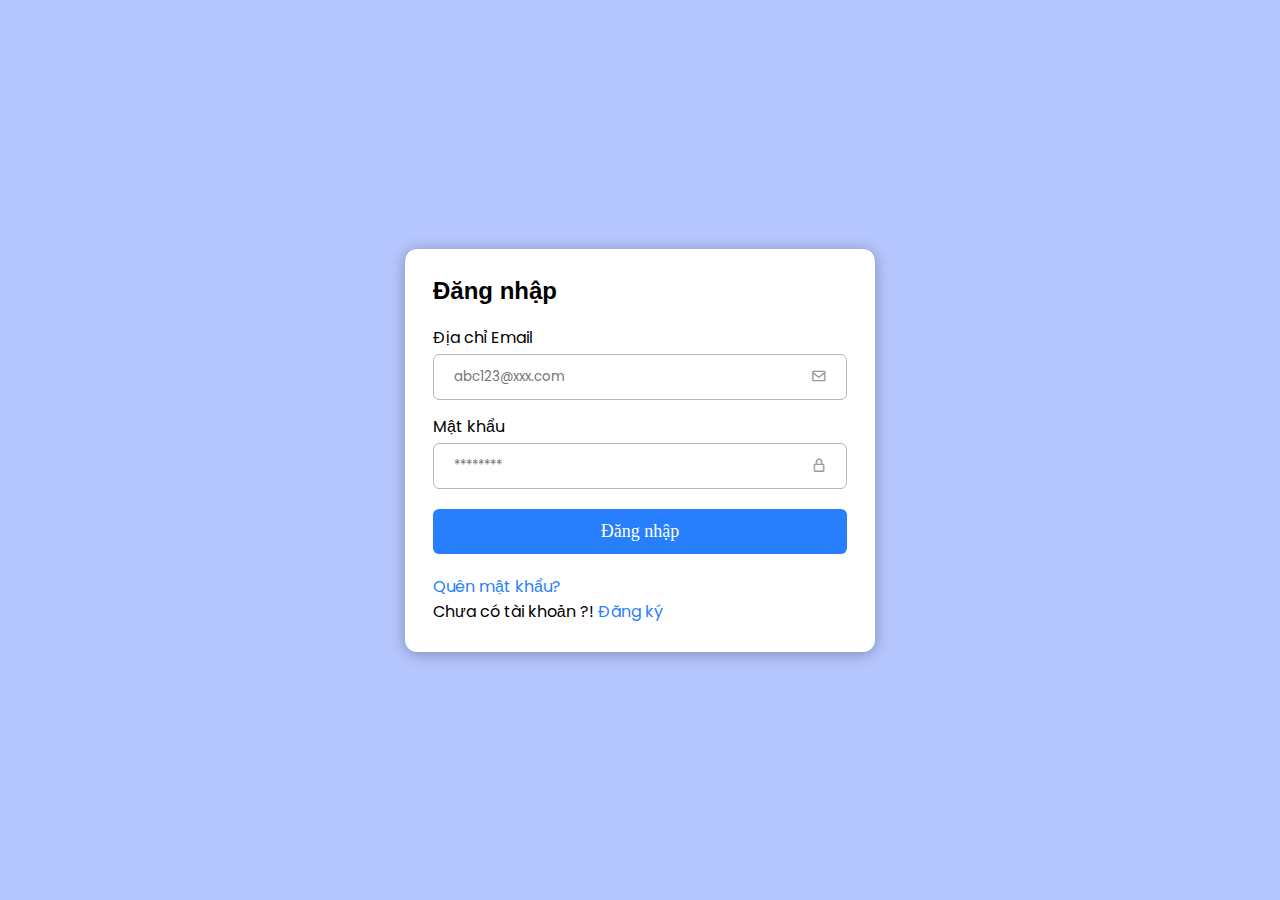
<file: Thu vien/login.html>
<!DOCTYPE html>
<html lang="en">
<head>
	<meta charset="UTF-8">
	<meta name="viewport" content="width=device-width, initial-scale=1.0">
	<link href='https://unpkg.com/boxicons@2.0.9/css/boxicons.min.css' rel='stylesheet'>
	<link rel="stylesheet" href="style.css">
	<title>Đăng nhập</title>
</head>

<body>
	<div class="container">
		<form action="#" class="login" id="form-1" name="valid">
			<h2 style="font-family: Arial;" class="title">Đăng nhập</h2>
			<div class="form-group">
				<label for="email">Địa chỉ Email</label>
				<div class="input-group">
					<input type="email" id="email" class="email" name="email" placeholder="abc123@xxx.com">
					<i class='bx bx-envelope'></i>
				</div>
				<div class="help-text">
					<span></span>
				</div>
			</div>
			<div class="form-group">
				<label for="password">Mật khẩu</label>
				<div class="input-group">
					<input type="password" id="password" class="password" name="password" placeholder="********">
					<i class='bx bx-lock-alt' ></i>
				</div>
				<div class="help-text">
					<span></span>
				</div>
			</div>
			<button style="font-family: Calibri; font-size:18px;" type="button" class="btn-submit" onclick="validateForm(document.forms.valid)">Đăng nhập</button>
			<a href="#">Quên mật khẩu?</a>
			<p>Chưa có tài khoản ?! <a href="register.html" target="_self">Đăng ký</a></p>
		</form>
	</div>

	<script src="login.js"></script>
</body>
</html>
</file>
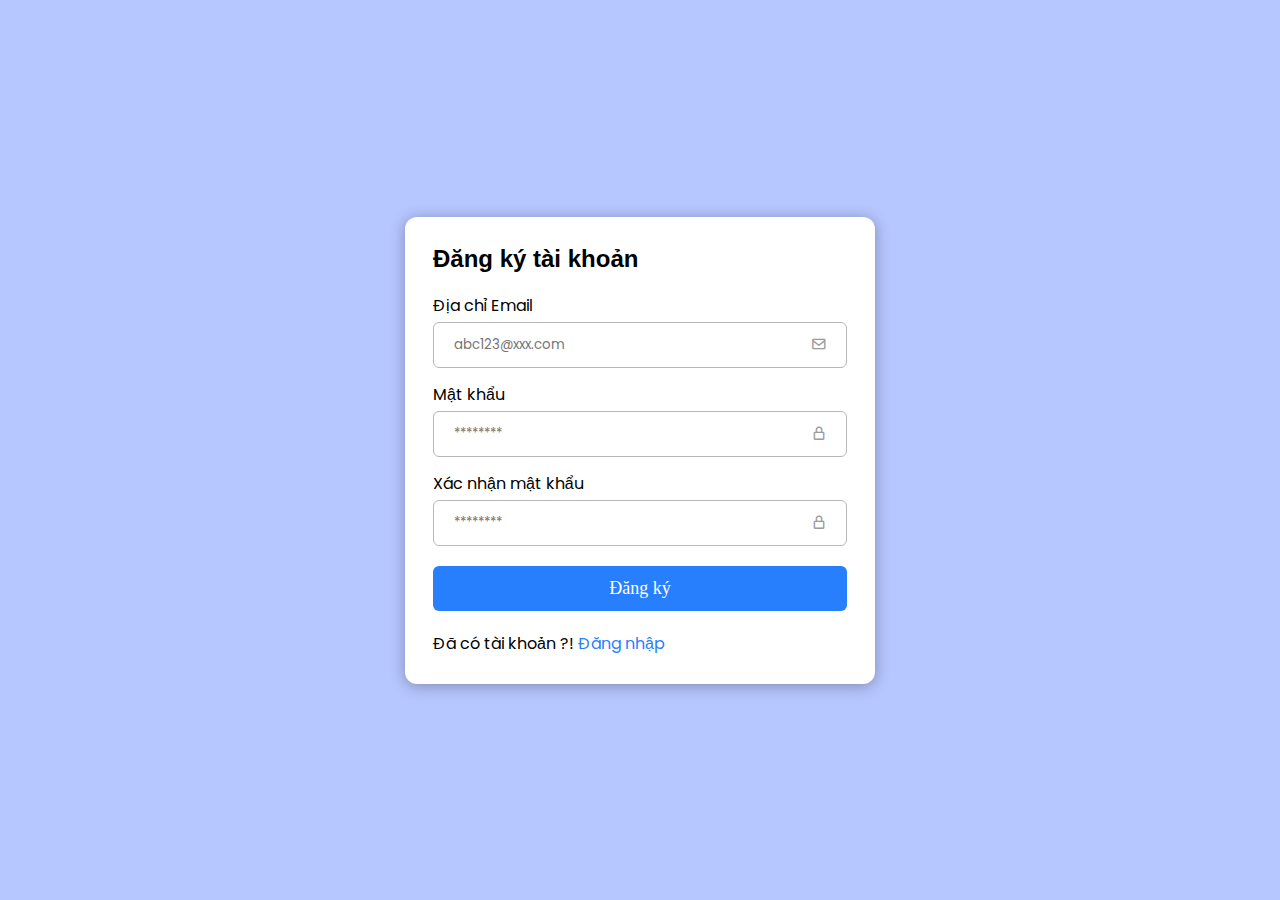
<file: Thu vien/register.html>
<!DOCTYPE html>
<html lang="en">
<head>
	<meta charset="UTF-8">
	<meta name="viewport" content="width=device-width, initial-scale=1.0">
	<link href='https://unpkg.com/boxicons@2.0.9/css/boxicons.min.css' rel='stylesheet'>
	<link rel="stylesheet" href="style.css">
	<title>Đăng ký</title>
</head>
<body>
	<div class="container">
		<form action="#" class="register" id = "form-2" name="valid">
			<h2 style="font-family: Arial;" class="title">Đăng ký tài khoản</h2>
			<div class="form-group">
				<label for="email">Địa chỉ Email</label>
				<div class="input-group">
					<input type="email" id="email" class="email" name="email" placeholder="abc123@xxx.com">
					<i class='bx bx-envelope'></i>
				</div>
				<div class="help-text">
					<span></span>
				</div>
			</div>
			<div class="form-group">
				<label for="password">Mật khẩu</label>
				<div class="input-group">
					<input type="password" id="password" class="password" name="password" placeholder="********">
					<i class='bx bx-lock-alt' ></i>
				</div>
				<div class="help-text">
					<span></span>
				</div>
			</div>
			<div class="form-group">
				<label for="confirm">Xác nhận mật khẩu</label>
				<div class="input-group">
					<input type="password" id="confirm" class="confirm" name="confirm" placeholder="********">
					<i class='bx bx-lock-alt'></i>
				</div>
				<div class="help-text">
					<span></span>
				</div>
			</div>
			<button style="font-family: Calibri; font-size:18px;" type="button" class="btn-submit" onclick="validateForm(document.forms.valid)">Đăng ký</button>
			<p>Đã có tài khoản ?! <a href="login.html" target="_self">Đăng nhập</a></p>
		</form>
	</div>

	<script type="text/javascript" src="register.js"></script>
</body>
</html>
</file>
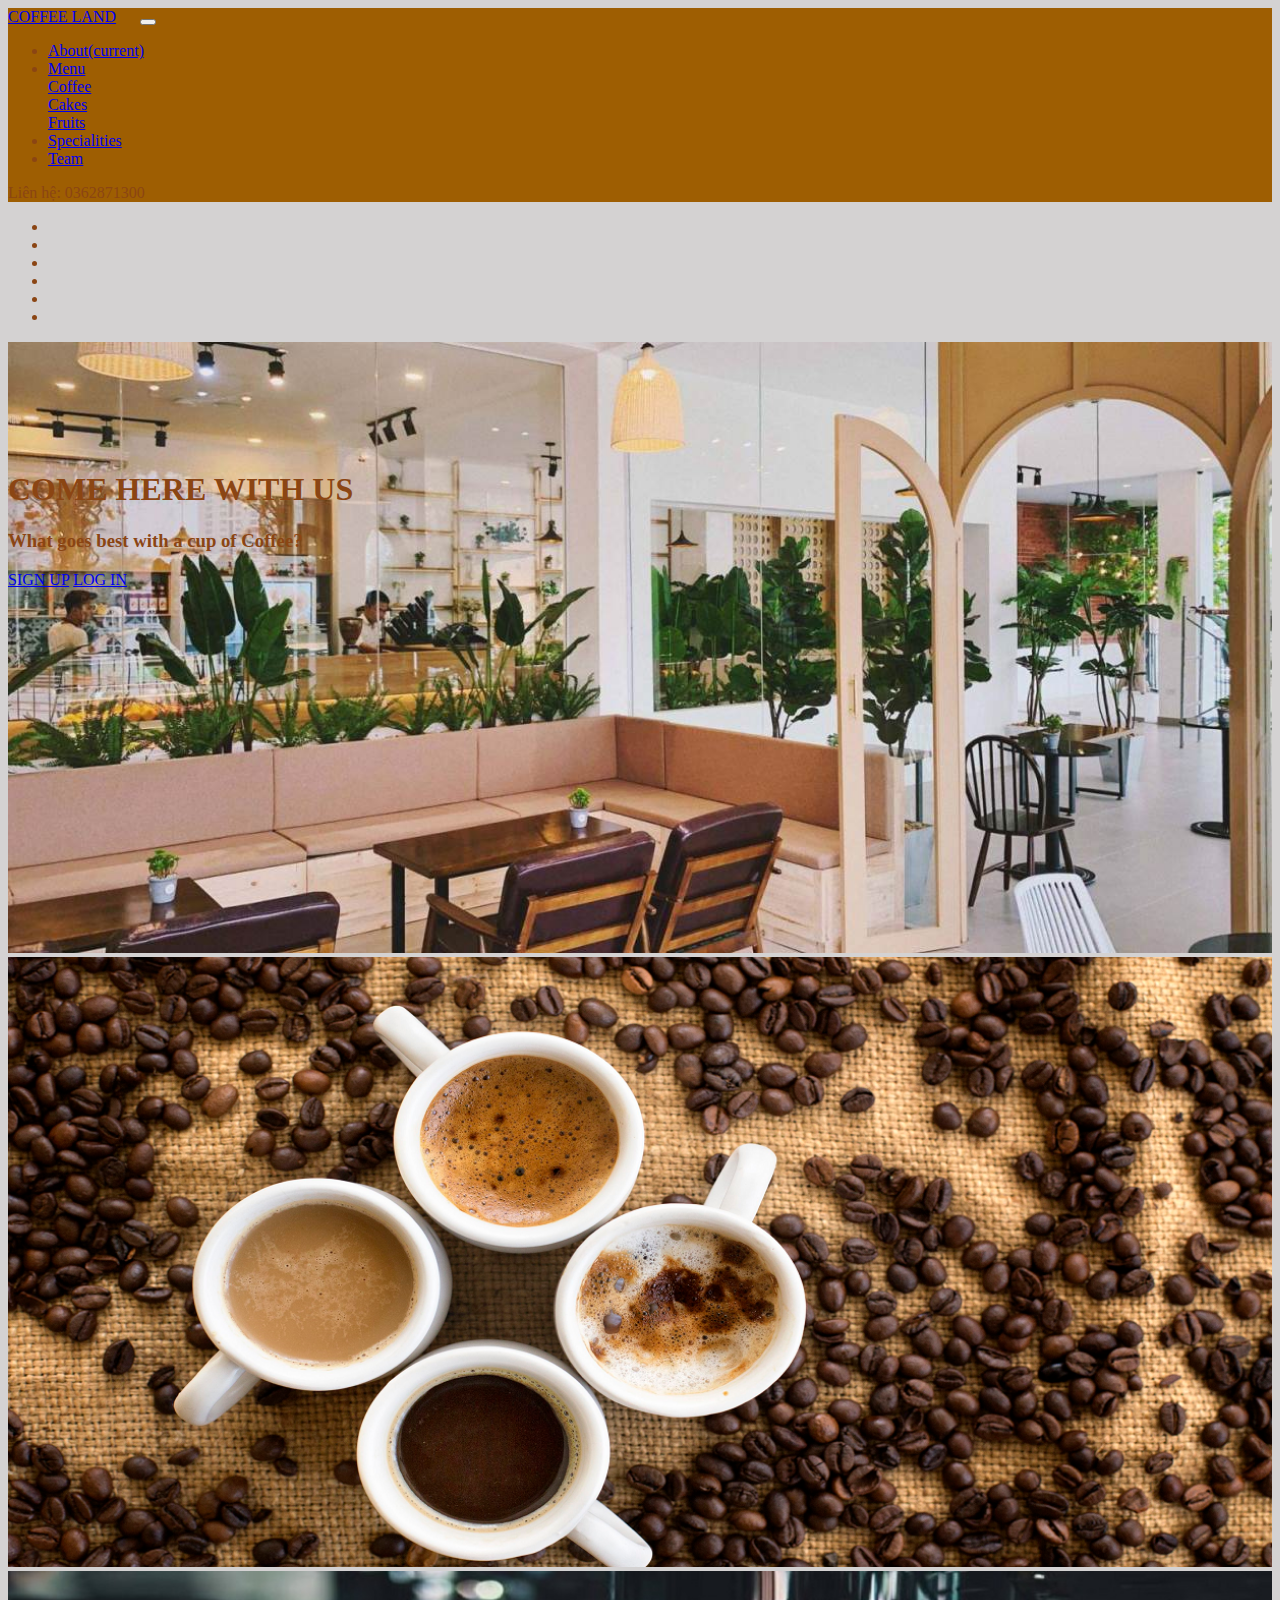
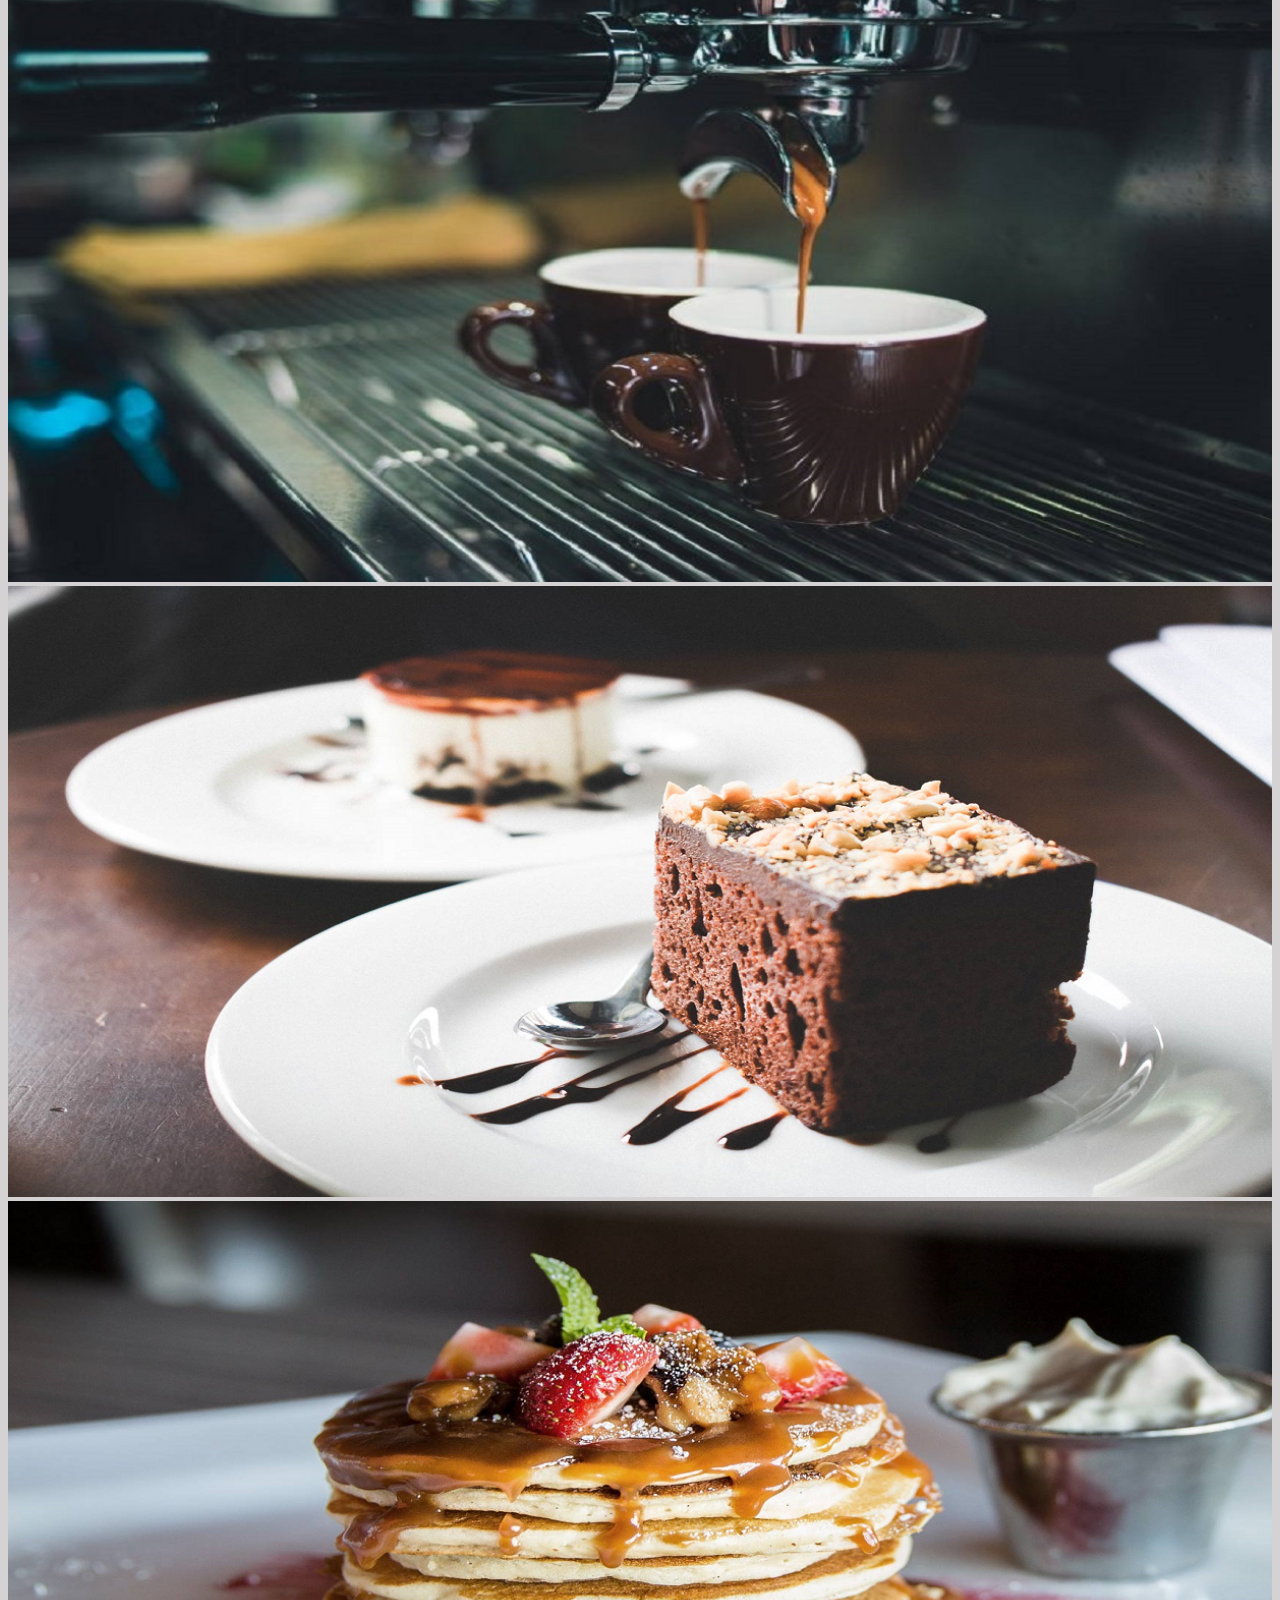
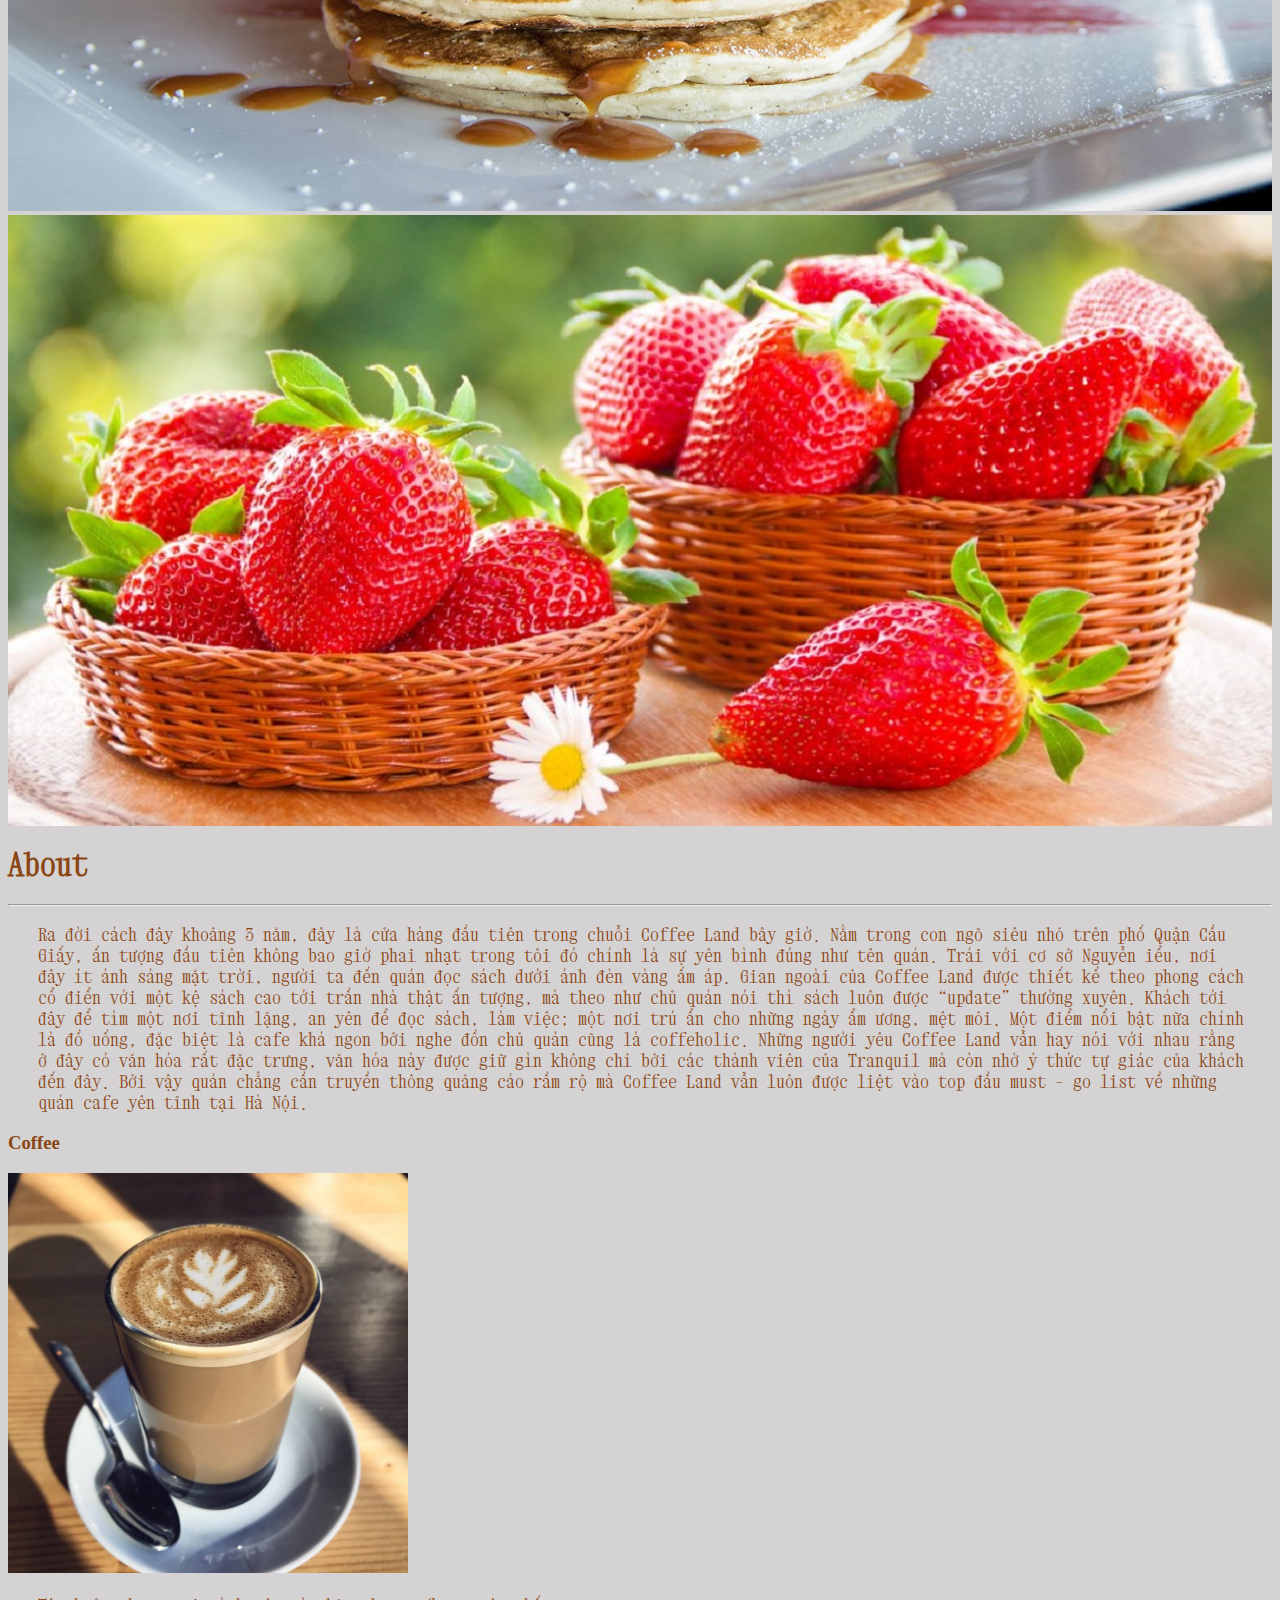
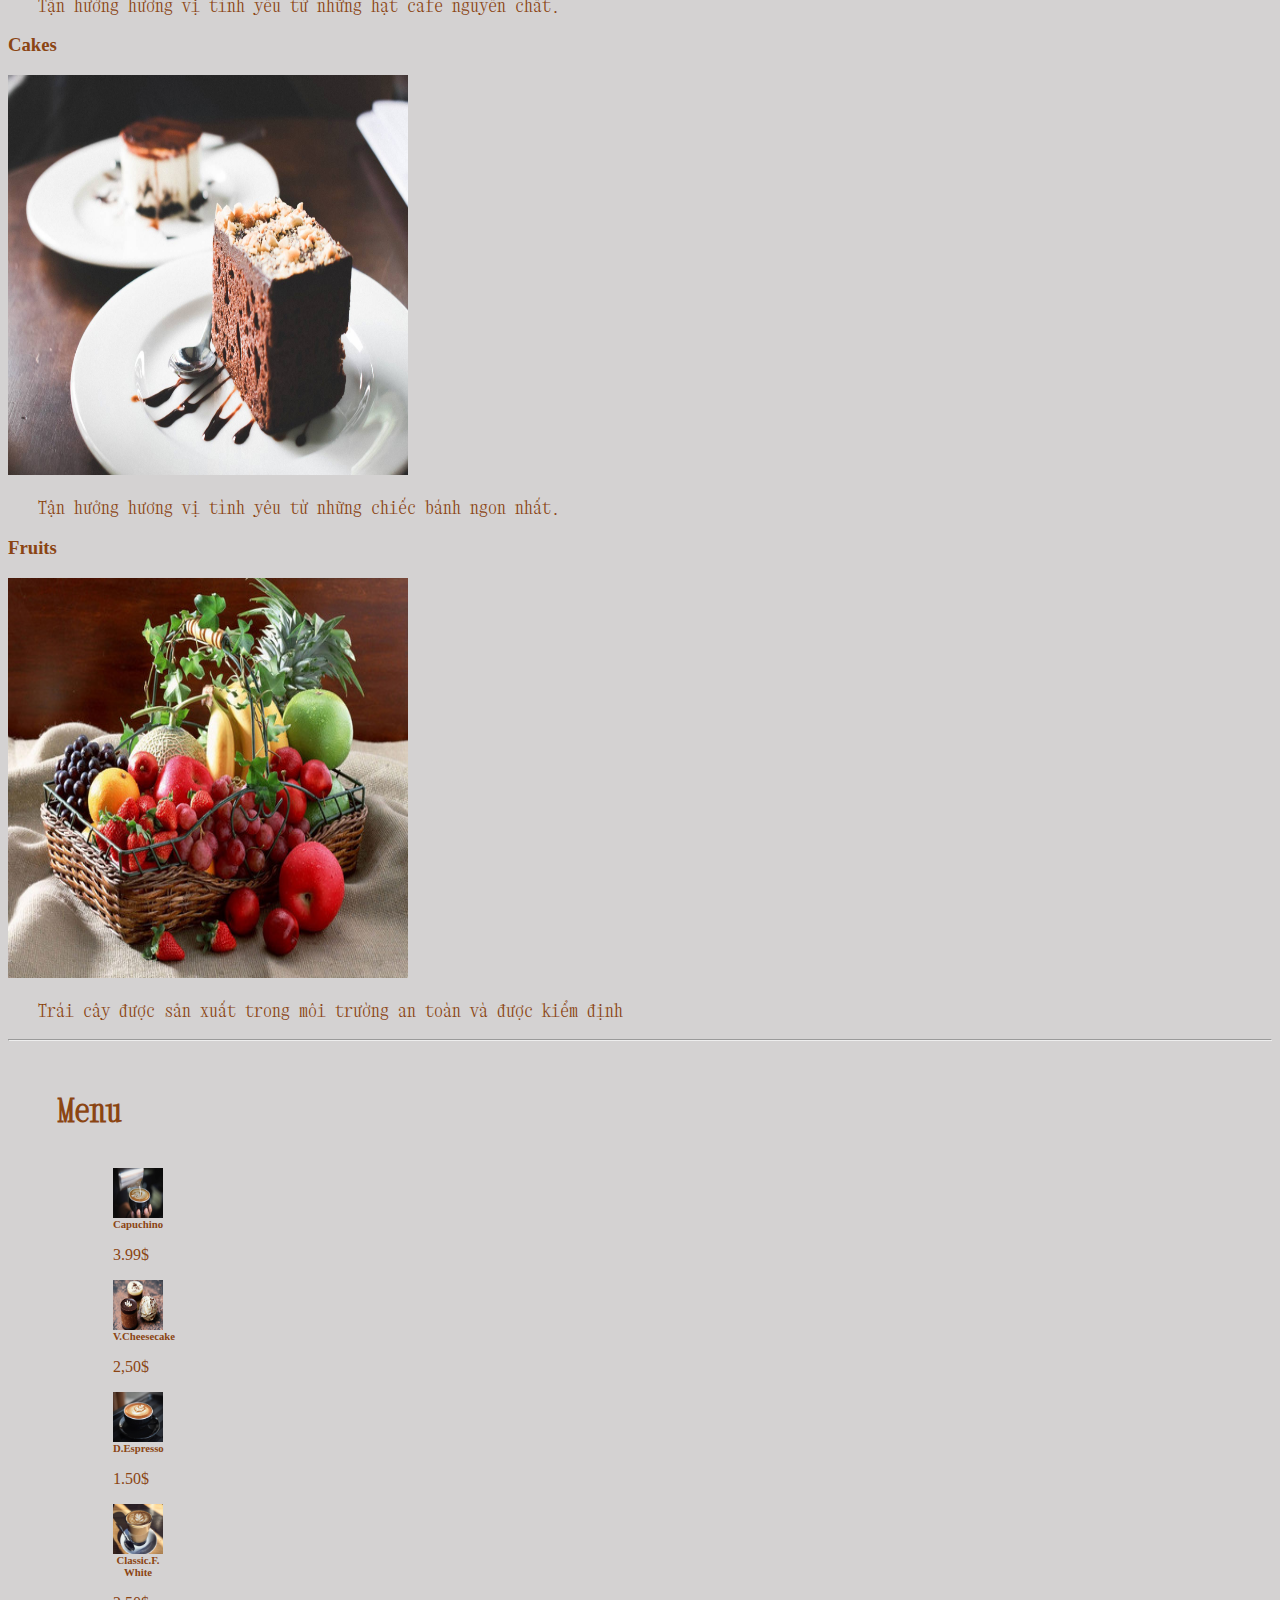
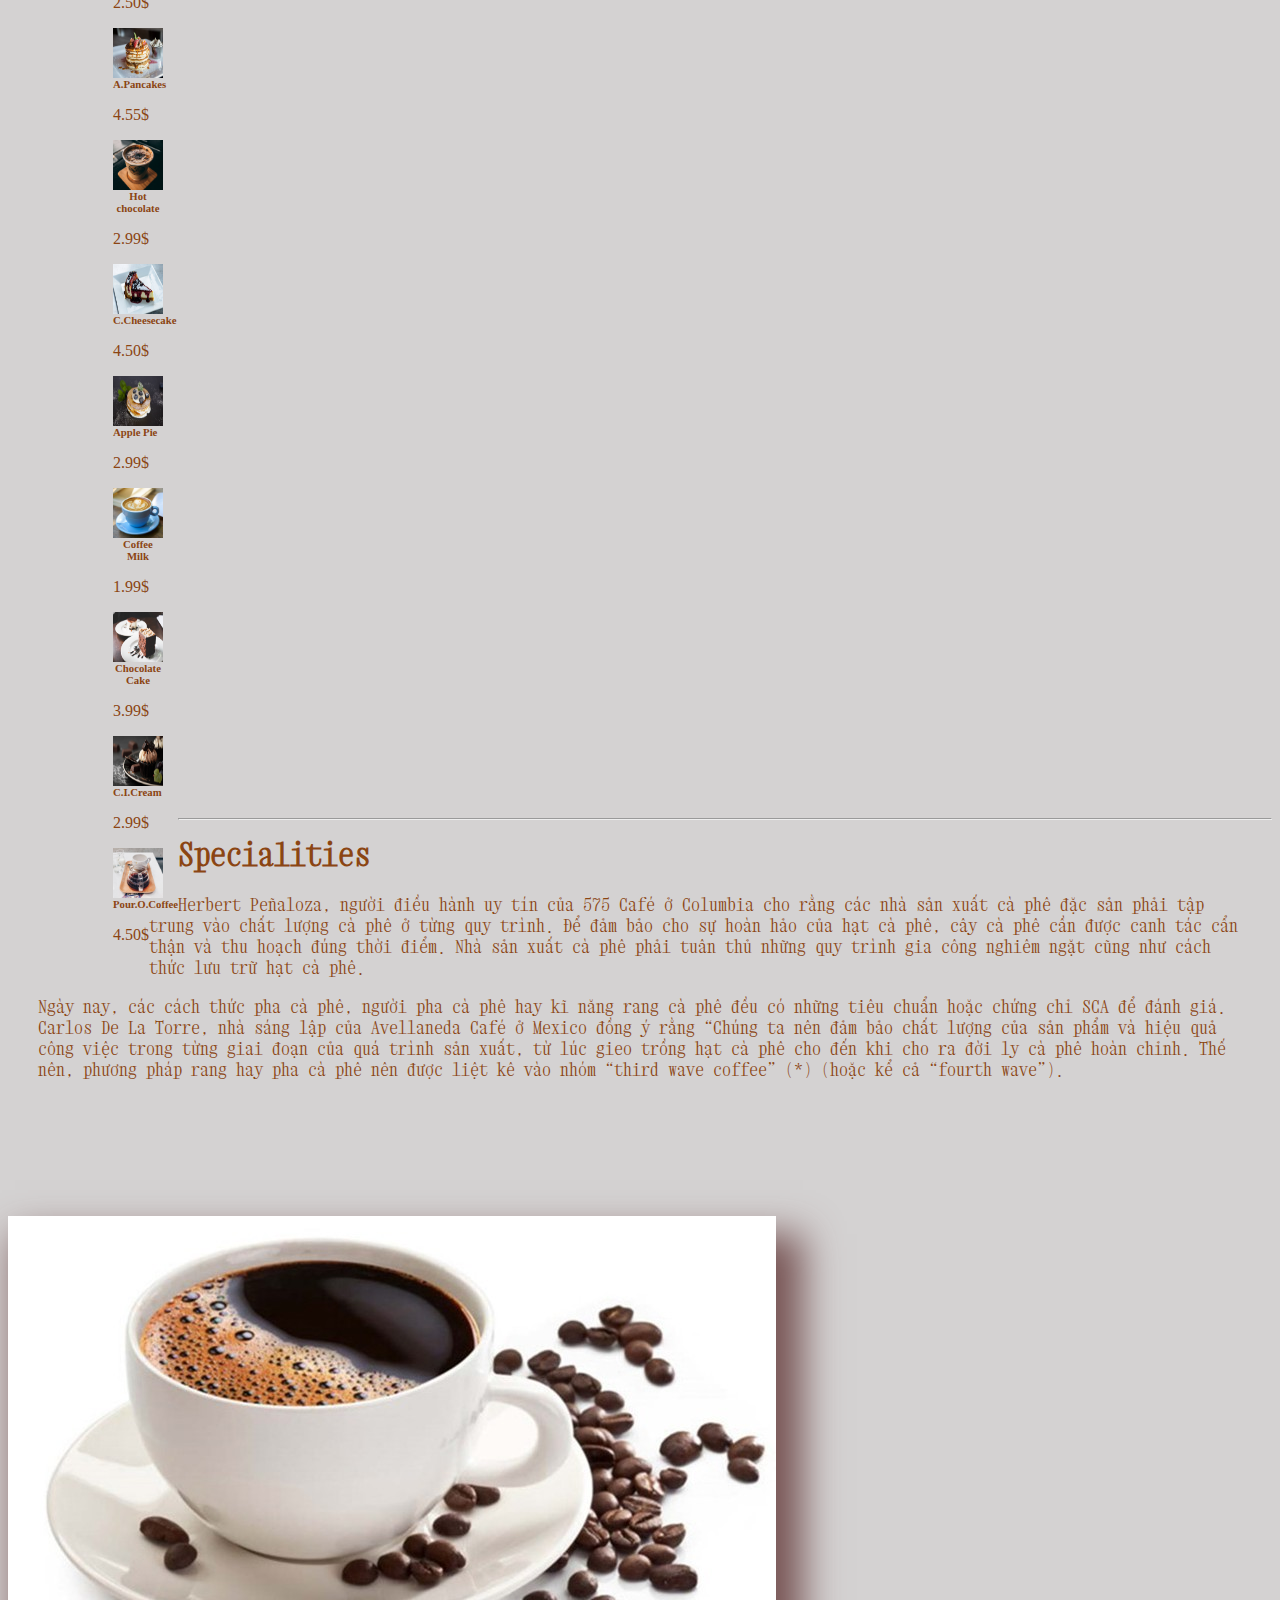
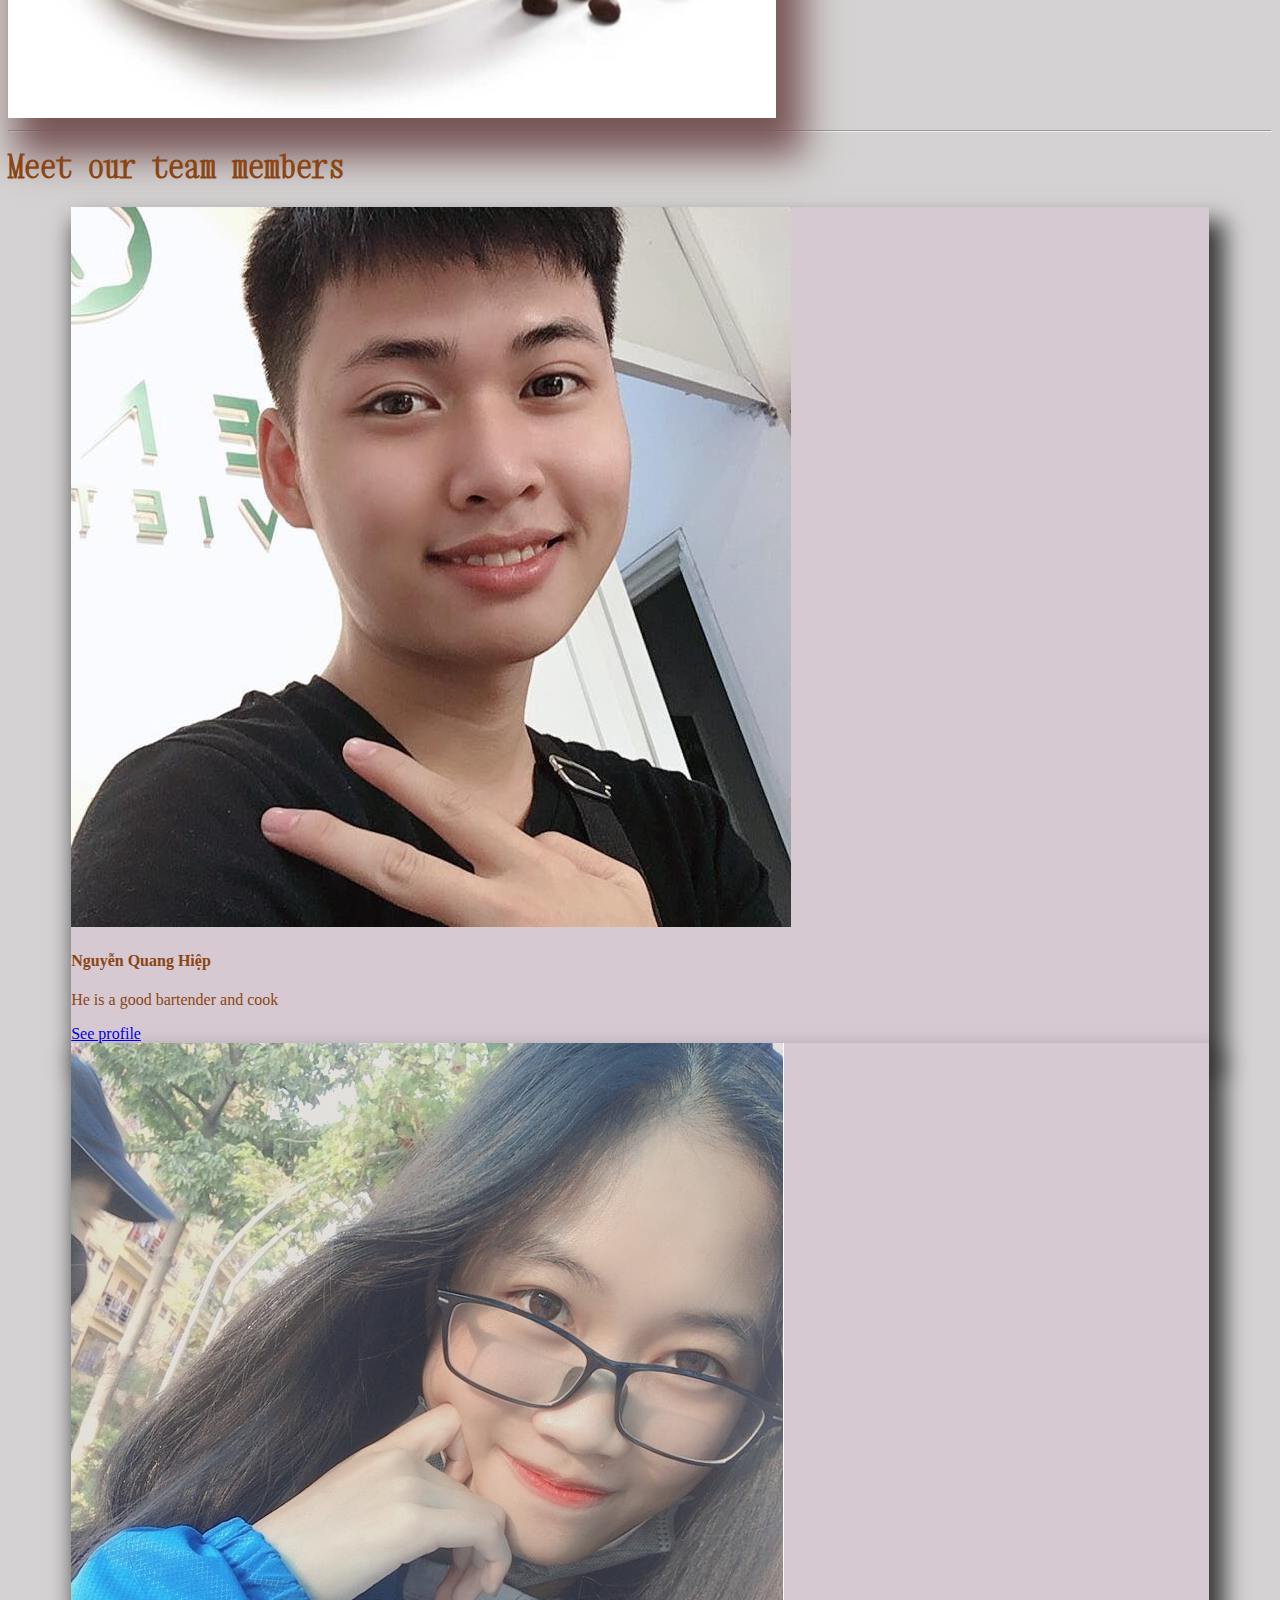
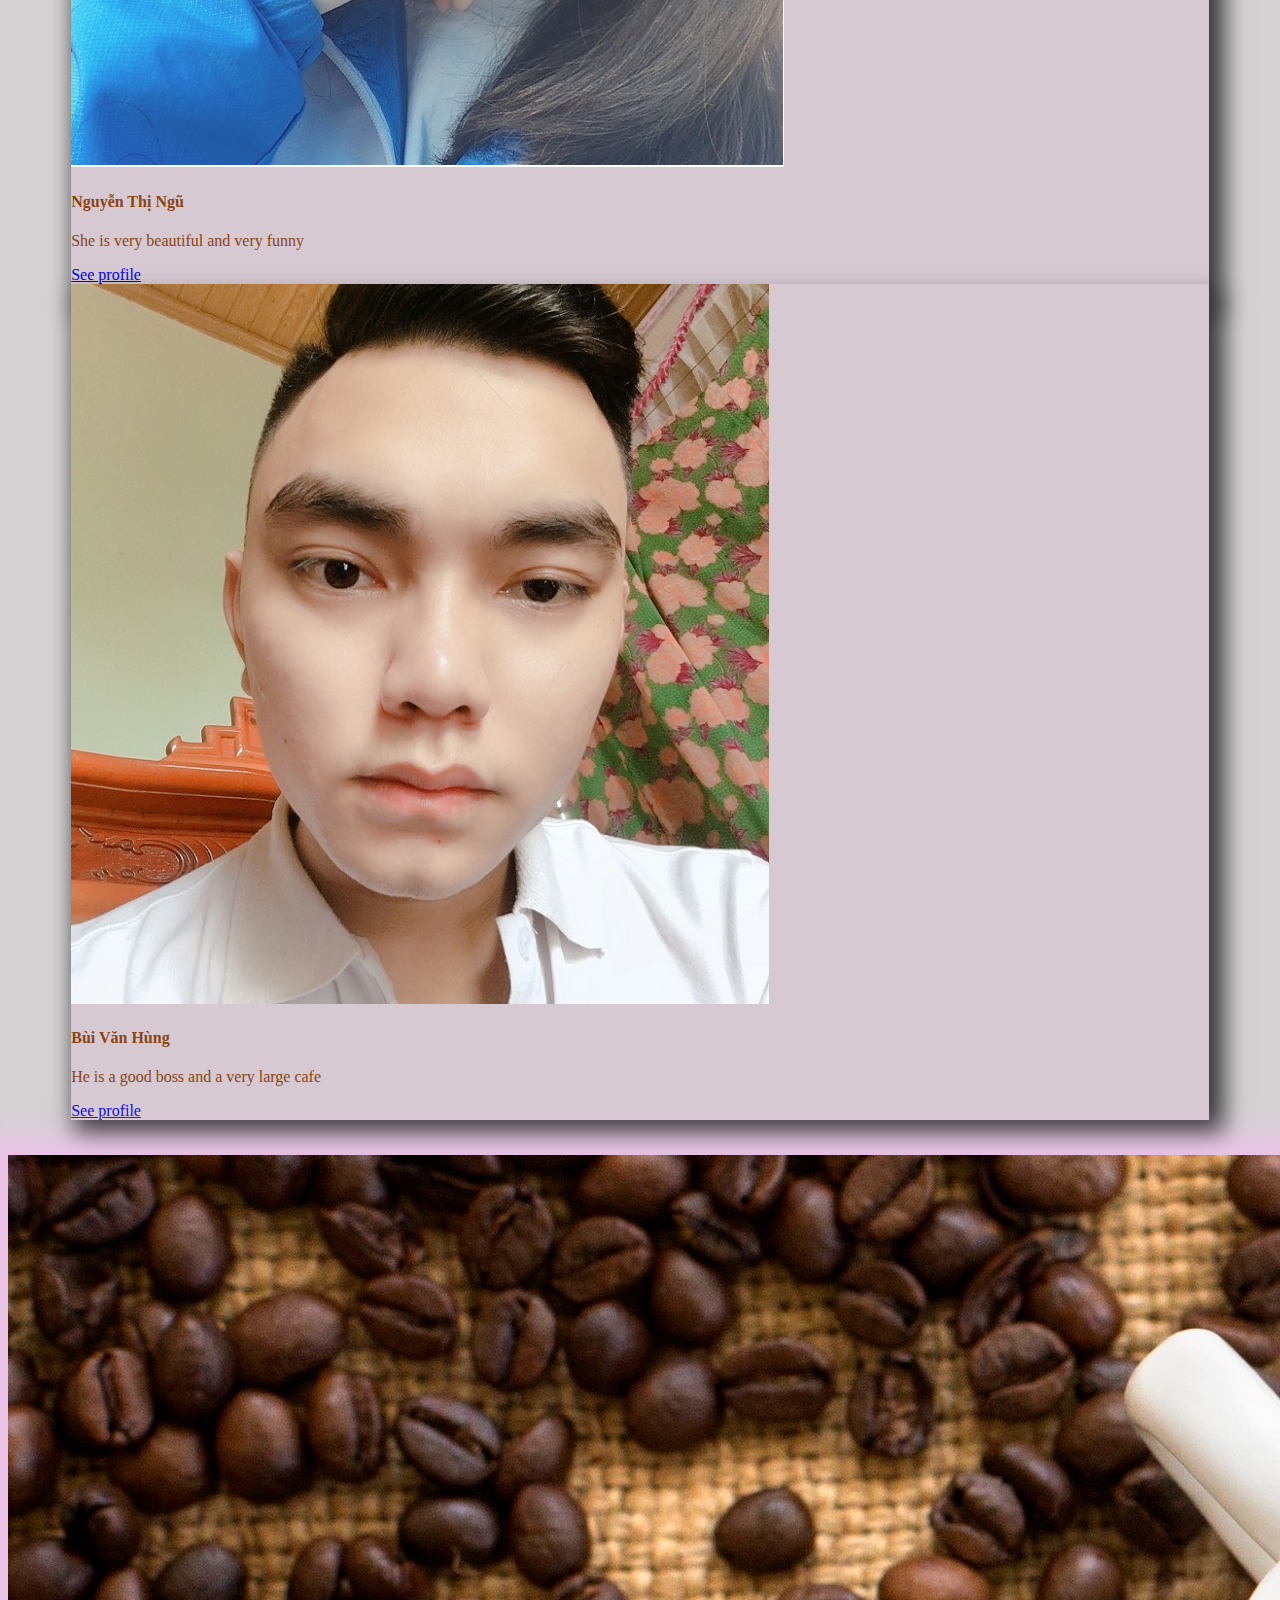
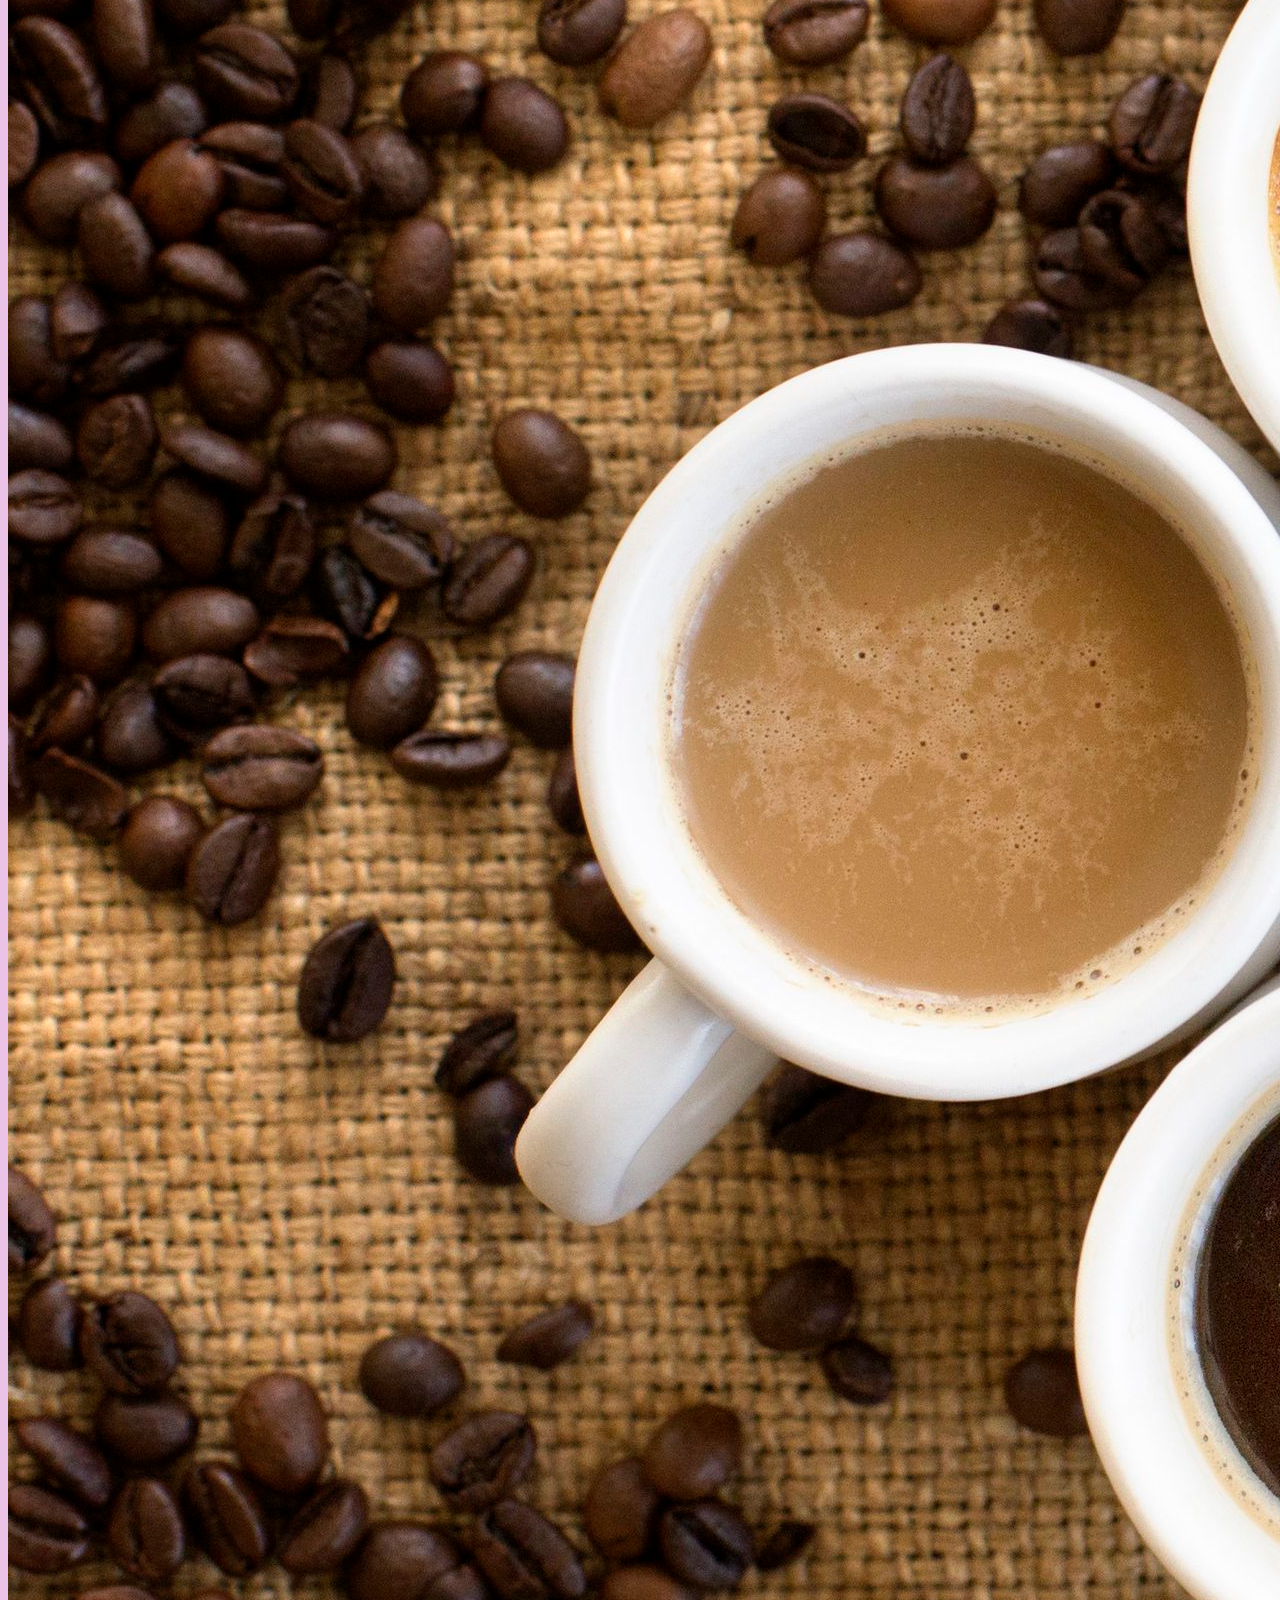
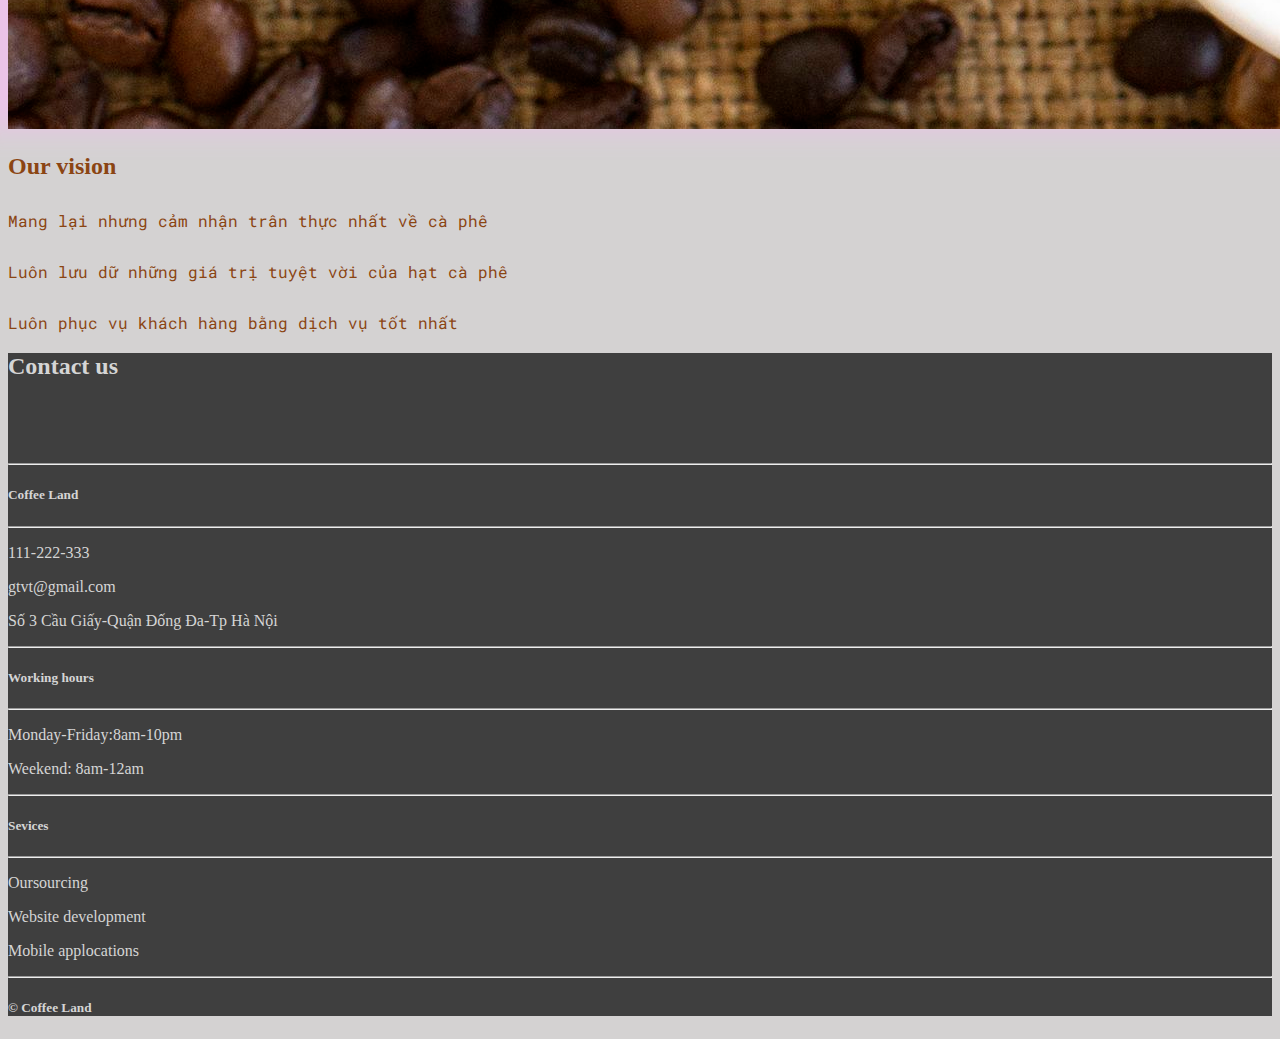
<file: BTL_Web/Design_Web/BTL.html>
<!DOCTYPE html>
<html lang="en">
<html>
<head>
	<title>COFFEE LAND</title>
	<meta charset="utf-8">
	<meta name="viewport" content="width=device-width, intial-scale=1.0">
	<!-- Import Boostrap css, js, font awesome here -->
	<link rel="stylesheet" href="https://cdn.jsdelivr.net/npm/bootstrap@4.5.3/dist/css/bootstrap.min.css" integrity="sha384-TX8t27EcRE3e/ihU7zmQxVncDAy5uIKz4rEkgIXeMed4M0jlfIDPvg6uqKI2xXr2" crossorigin="anonymous">
	<script src="https://code.jquery.com/jquery-3.5.1.slim.min.js" integrity="sha384-DfXdz2htPH0lsSSs5nCTpuj/zy4C+OGpamoFVy38MVBnE+IbbVYUew+OrCXaRkfj" crossorigin="anonymous"></script>
	<script src="https://cdn.jsdelivr.net/npm/bootstrap@4.5.3/dist/js/bootstrap.bundle.min.js" integrity="sha384-ho+j7jyWK8fNQe+A12Hb8AhRq26LrZ/JpcUGGOn+Y7RsweNrtN/tE3MoK7ZeZDyx" crossorigin="anonymous"></script>
	<link rel="stylesheet" href="https://use.fontawesome.com/releases/v5.7.0/css/all.css" integrity="sha384-lZN37f5QGtY3VHgisS14W3ExzMWZxybE1SJSEsQp9S+oqd12jhcu+A56Ebc1zFSJ" crossorigin="anonymous">
	<link href="https://fonts.googleapis.com/css2?family=Syne+Mono&display=swap" rel="stylesheet">
	<link href="https://fonts.googleapis.com/css2?family=Source+Code+Pro:ital,wght@1,300&family=Xanh+Mono:ital@1&display=swap" rel="stylesheet">
	<link href="https://fonts.googleapis.com/css2?family=Dancing+Script:wght@600&family=Roboto+Mono:ital,wght@1,500&display=swap" rel="stylesheet">
	<link rel="stylesheet" href="css/styletwo.css">

</head>
<body>
<div class="container-fluid">
<div class="header">
	<nav>
		<!-- Navigation -->
		<div class="navbar-expand-md navbar-light bg-light fixed-top">

			<nav class="navbar navbar-expand-lg navbar-light bg-light">
				<a class="navbar-brand" href="#">COFFEE LAND</a>
				<button class="navbar-toggler" type="button" data-toggle="collapse" data-target="#navbarSupportedContent" aria-controls="navbarSupportedContent" aria-expanded="false" aria-label="Toggle navigation">
					<span class="navbar-toggler-icon"></span>
				</button>

				<div class="collapse navbar-collapse" id="navbarSupportedContent">
					<ul class="navbar-nav mr-auto">
						<li class="nav-item active">
							<a class="nav-link hover-a" href="#about-link">About<span class="sr-only">(current)</span></a>
						</li>
						<li class="nav-item dropdown">
							<a class="nav-link dropdown-toggle active hover-a" href="#" role="button" data-toggle="dropdown" aria-haspopup="true" aria-expanded="false">
								Menu
							</a>
							<div class="dropdown-menu" aria-labelledby="navbarDropdown">
								<a class="dropdown-item" href="../menu/coffee.html">Coffee</a>
								<div class="dropdown-divider"></div>
								<a class="dropdown-item" href="../menu/cakes.html">Cakes</a>
								<div class="dropdown-divider"></div>
								<a class="dropdown-item" href="../menu/fruits.html">Fruits</a>
							</div>
						</li>
						<li class="nav-item active">
							<a class="nav-link hover-a" href="#spec-link">Specialities</span> </a>
						</li>

						<li class="nav-item active">
							<a class="nav-link hover-a"  href="#team-link" tabindex="-1" aria-disabled="true">Team</a>
						</li>
					</ul>
						<p class="btn btn-outline-success my-2 ">Liên hệ: 0362871300</p>
				</div>
			</nav>
		</div>
	</nav>
</div>

<div class="banner">

	<div id="myCarousel" class="carousel slide" data-ride="carousel">
		<ul class="carousel-indicators">
			<li data-target="#myCarousel" data-slide-to="0" class="active"></li>
			<li data-target="#myCarousel" data-slide-to="1"></li>
			<li data-target="#myCarousel" data-slide-to="2"></li>
			<li data-target="#myCarousel" data-slide-to="3"></li>
			<li data-target="#myCarousel" data-slide-to="4"></li>
			<li data-target="#myCarousel" data-slide-to="5"></li>
		</ul>
		<div class="carousel-inner">
			<div class="carousel-item active">
				<img src="../Img/quan.png">
				<div class="carousel-caption" style="z-index: 99999999;">
					<h1 class="display-2">COME HERE WITH US</h1>
					<h3>What goes best with a cup of Coffee?</h3>
					<a href="../SignUp/index.html" type="button" class="btn btn-outline-light btn-lg">SIGN UP</a>
					<a href="../login/Login.html" type="button" class="btn btn-outline-light btn-lg">LOG IN </a>
				</div>
			</div>
			<div class="carousel-item">
			<img src="../Img/1.png">
			</div>
			<div class="carousel-item">
				<img src="../Img/14.png">
			</div>
			<div class="carousel-item">
				<img src="../Img/11.png">
			</div>
			<div class="carousel-item">
				<img src="../Img/17.png">
			</div>
			<div class="carousel-item">
				<img src="../Img/dau-ray.jpg">
			</div>

			<!-- Left and right controls -->
			<a class="carousel-control-prev" href="#myCarousel" data-slide="prev">
				<span class="carousel-control-prev-icon"></span>
			</a>
			<a class="carousel-control-next" href="#myCarousel" data-slide="next">
				<span class="carousel-control-next-icon"></span>
			</a>

		</div>
	</div>
</div>

<div class="main">

	<div class="container-fluid padding" id="about-link">
		<div class="row welcome text-center">
			<div class="col-12">
				<h1 class="display-4 Tieude">About</h1>
				<!--Horizontal Rule -->
				<hr>
				<p class="front-about">Ra đời cách đây khoảng 3 năm, đây là cửa hàng đầu
					tiên trong chuỗi Coffee Land bây giờ. Nằm trong con ngõ siêu nhỏ trên phố
					Quận Cầu Giấy, ấn tượng đầu tiên không bao giờ phai nhạt trong tôi đó chính là
					sự yên bình đúng như tên quán. Trái với cơ sở Nguyễn iểu, nơi đây ít ánh sáng
					mặt trời, người ta đến quán đọc sách dưới ánh đèn vàng ấm áp. Gian ngoài của
					Coffee Land được thiết kế theo phong cách cổ điển với một kệ sách cao tới trần
					nhà thật ấn tượng, mà theo như chủ quán nói thì sách luôn được “update” thường
					xuyên. Khách tới đây để tìm một nơi tĩnh lặng, an yên để đọc sách, làm việc;
					một nơi trú ẩn cho những ngày ẩm ương, mệt mỏi. Một điểm nổi bật nữa chính là
					đồ uống, đặc biệt là cafe khá ngon bởi nghe đồn chủ quán cũng là coffeholic.
					Những người yêu Coffee Land vẫn hay nói với nhau rằng ở đây có văn hóa rất đặc
					trưng, văn hóa này được giữ gìn không chỉ bởi các thành viên của Tranquil mà
					còn nhờ ý thức tự giác của khách đến đây. Bởi vậy quán chẳng cần truyền thông
					quảng cáo rầm rộ mà Coffee Land vẫn luôn được liệt vào top đầu must – go list về
					những quán cafe yên tĩnh tại Hà Nội.</p>
			</div>
		</div>
		<div class="row text-center padding">
			<div class="col-md-4 col-sm-6 col-12">
				<h3>Coffee</h3>
				<a href="../menu/coffee.html"><img src="../Img/10.jpg" class="rounded-circle hover-img" width="400" height="400"></a>
				<p class="front-about">Tận hưởng hương vị tình yêu từ những hạt cafe nguyên chất.</p>
			</div>
			<div class="col-md-4 col-sm-6 col-12">
				<h3>Cakes</h3>
				<a href="../menu/cakes.html"><img src="../Img/11.jpg" class="rounded-circle hover-img" width="400" height="400"></a>
				<p class="front-about">Tận hưởng hương vị tình yêu từ những chiếc bánh ngon nhất.</p>
			</div>
			<div class="col-md-4 col-sm-6 col-12">
				<h3>Fruits</h3>
				<a href="../menu/fruits.html"><img src="../Img/12.jpg" class="rounded-circle hover-img" width="400" height="400"></a>
				<p class="front-about">Trái cây được sản xuất trong môi trường an toàn và được kiểm định</p>
			</div>
		</div>
		<hr class="my-4">
	</div>

	<div class="menu" id="menu-link">
		<div class="container-fluid padding">
			<div class="row welcome text-center">
				<div class="col-12">
					<h1 class="Tieude">Menu</h1>
					<br class="right">
				</div>
			</div>
			<div class="row welcome-menu text-center">
				<div class="col-md-4 col-sm-6 col-12 menu_menu">
					<img src="../Img/13.jpg" class="rounded-circle">
					<h6>Capuchino</h6>
					<br>
					<p>3.99$</p>
				</div>
				<div class="col-md-4 col-sm-6 col-12 menu_menu">
					<img src="../Img/15.jpg" class="rounded-circle">
					<h6 class="">V.Cheesecake</h6>
					<br>
					<p>2,50$</p>
				</div>
				<div class="col-md-4 col-sm-6 col-12 menu_menu">
					<img src="../Img/16.jpg" class="rounded-circle">
					<h6 class="">D.Espresso</h6>
					<br>
					<p>1.50$</p>
				</div>
				<div class="col-md-4 col-sm-6 col-12 menu_menu">
					<img src="../Img/10.jpg" class="rounded-circle">
					<h6 class="">Classic.F. White</h6>
					<br>
					<p>2.50$</p>
				</div>
				<div class="col-md-4 col-sm-6 col-12 menu_menu">
					<img src="../Img/17.jpg" class="rounded-circle">
					<h6 class="">A.Pancakes</h6>
					<br>
					<p>4.55$</p>
				</div>
				<div class="col-md-4 col-sm-6 col-12 menu_menu">
					<img src="../Img/18.jpg" class="rounded-circle">
					<h6 class="">Hot chocolate</h6>
					<br>
					<p>2.99$</p>
				</div>
				<div class="col-md-4 col-sm-6 col-12 menu_menu">
					<img src="../Img/19.jpg" class="rounded-circle">
					<h6 class="">C.Cheesecake</h6>
					<br>
					<p>4.50$</p>
				</div>
				<div class="col-md-4 col-sm-6 col-12 menu_menu">
					<img src="../Img/20.jpg" class="rounded-circle">
					<h6 class="">Apple Pie</h6>
					<br>
					<p>2.99$</p>
				</div>
				<div class="col-md-4 col-sm-6 col-12 menu_menu">
					<img src="../Img/21.jpg" class="rounded-circle">
					<h6 class="">Coffee Milk</h6>
					<br>
					<p>1.99$</p>
				</div>
				<div class="col-md-4 col-sm-6 col-12 menu_menu">
					<img src="../Img/11.jpg" class="rounded-circle">
					<h6 class="">Chocolate Cake</h6>
					<br>
					<p>3.99$</p>
				</div>
				<div class="col-md-4 col-sm-6 col-12 menu_menu">
					<img src="../Img/22.jpg" class="rounded-circle">
					<h6 class="">C.I.Cream</h6>
					<br>
					<p>2.99$</p>
				</div>
				<div class="col-md-4 col-sm-6 col-12 menu_menu">
					<img src="../Img/23.jpg" class="rounded-circle">
					<h6 class="">Pour.O.Coffee</h6>
					<br>
					<p>4.50$</p>
				</div>
			</div>
		</div>

	</div>

	<div class="container-fluid padding" id="spec-link">
		<hr>
		<div class="row text-center padding">
			<div class="col-md-12 col-lg-6">

				<h1 class="Tieude">Specialities</h1>
				<p class="front-about">Herbert Peñaloza, người điều hành uy tín của 575 Café ở Columbia cho
					rằng các nhà sản xuất cà phê đặc sản phải tập trung vào chất lượng cà
					phê ở từng quy trình. Để đảm bảo cho sự hoàn hảo của hạt cà phê, cây cà
					phê cần được canh tác cẩn thận và thu hoạch đúng thời điểm. Nhà sản xuất
					cà phê phải tuân thủ những quy trình gia công nghiêm ngặt cũng như cách
					thức lưu trữ hạt cà phê.</p>
				<p class="front-about">Ngày nay, các cách thức pha cà phê, người pha cà phê hay kĩ năng rang
					cà phê đều có những tiêu chuẩn hoặc chứng chỉ SCA để đánh giá.
					Carlos De La Torre, nhà sáng lập của Avellaneda Café ở Mexico đồng ý
					rằng “Chúng ta nên đảm bảo chất lượng của sản phẩm và hiệu quả công việc
					trong từng giai đoạn của quá trình sản xuất, từ lúc gieo trồng hạt cà phê
					cho đến khi cho ra đời ly cà phê hoàn chỉnh.
					Thế nên, phương pháp rang hay pha cà phê nên được liệt kê vào nhóm
					“third wave coffee” (*) (hoặc kể cả “fourth wave”).</p>
				<br>
			</div>
			<div class="col-lg-6">
				<img src="../Img/cafe_fqxn.jpg" class="img-spec img-fluid rounded-circle " style="margin-top: 100px;">
			</div>
		</div>
		<hr class="my-2">
	</div>

	<div class="container-fluid padding" id="team-link">
		<div class="row welcome text-center">
			<div class="col-12">
				<h1 class="display-4 Tieude">Meet our team members</h1>
			</div>
		</div>
		<div class="row welcome text-center" style="width: 90%; margin: 0 auto;">
			<div class="col-md-4 col-sm-6 col-12 hover-img">
				<div class="card">
					<img class="card-img-top" src="../Img/h1.png">
					<div class="card-body">
						<h4 class="card-title">Nguyễn Quang Hiệp</h4>
						<p class="card-text">He is a good bartender and cook</p>
						<a href="#" class="btn btn-outline-secondary">See profile</a>
					</div>
				</div>
			</div>
			<div class="col-md-4 col-sm-6 col-12 hover-img">
				<div class="card">
					<img class="card-img-top" src="../Img/h2.png">
					<div class="card-body">
						<h4 class="card-title">Nguyễn Thị Ngũ</h4>
						<p class="card-text">She is very beautiful and very funny</p>
						<a href="#" class="btn btn-outline-secondary">See profile</a>
					</div>
				</div>
			</div>
			<div class="col-md-4 col-sm-6 col-12 hover-img">
				<div class="card">
					<img class="card-img-top" src="../Img/hung1.png">
					<div class="card-body">
						<h4 class="card-title">Bùi Văn Hùng</h4>
						<p class="card-text">He is a good boss and a very large cafe</p>
						<a href="#" class="btn btn-outline-secondary">See profile</a>
					</div>
				</div>
			</div>
		</div>
		<div class="row padding our-vision">

			<div class="col-lg-6">
				<img src="../Img/1.jpg" class="img-fluid rounded-circle img-our">
			</div>
			<div class="col-md-12 col-lg-6">
				<h2 class="text-center">Our vision</h2>
				<p class="text-center team-front">Mang lại nhưng cảm nhận trân thực nhất về cà phê</p>
				<p class="text-center team-front">Luôn lưu dữ những giá trị tuyệt vời của hạt cà phê</p>
				<p class="text-center team-front">Luôn phục vụ khách hàng bằng dịch vụ tốt nhất</p>
			</div>
		</div>
	</div>
</div>
<div class="footer">
	<div class="container-fluid padding">
		<div class="row text-center padding">
			<div class="col-12">
				<h2>Contact us</h2>
			</div>
			<div class="col-12 social padding">
				<a href="#"><i class="fab fa-facebook"></i></a>
				<a href="#"><i class="fab fa-instagram"></i></a>
				<a href="#"><i class="fab fa-twitter"></i></a>
				<a href="#"><i class="fab fa-google-plus-g"></i></a>
				<a href="#"><i class="fab fa-youtube"></i></a>
			</div>
		</div>
	</div>
	<div class="container-fluid padding">
		<div class="row text-center">
			<div class="col-md-4">
				<hr class="right">
				<h5>Coffee Land</h5>
				<hr class="right">
				<p>111-222-333</p>
				<p>gtvt@gmail.com</p>
				<p>Số 3 Cầu Giấy-Quận Đống Đa-Tp Hà Nội</p>
			</div>
			<div class="col-md-4">
				<hr class="right">
				<h5>Working hours</h5>
				<hr class="right">
				<p>Monday-Friday:8am-10pm</p>
				<p>Weekend: 8am-12am</p>
			</div>
			<div class="col-md-4">
				<hr class="right">
				<h5>Sevices</h5>
				<hr class="right">
				<p>Oursourcing</p>
				<p>Website development</p>
				<p>Mobile applocations</p>
			</div>
			<div class="col-12">
				<hr class="light-100">
				<h5>&copy; Coffee Land</h5>
			</div>
		</div>
	</div>
</div>
</div>
</body>
</html>
</file>
<file: Thu vien/style.css>
@import url('https://fonts.googleapis.com/css2?family=Poppins:wght@300;400;500;600;700&display=swap');

* {
	margin: 0;
	padding: 0;
	box-sizing: border-box;
	font-family: 'Poppins', sans-serif;
}

a {
	color: #277FFE;
	transition: all .3s ease;
	text-decoration: none;
}

a:hover {
	color: #1368E3;
}

body {
	background: #B6C6FF;
	display: flex;
	justify-content: center;
	align-items: center;
	min-height: 100vh;
	min-width: 330px;
}

.container {
	max-width: 500px;
	width: 100%;
	padding: 0 15px;
}

form {
	box-shadow: 0 2px 15px rgba(0, 0, 0, 0.3);
	padding: 28px;
	border-radius: 12px;
	background: #fff;
}

.title {
	font-size: 24px;
	font-weight: 600;
	margin-bottom: 20px;
}

.form-group {
	margin-bottom: 14px;
}

.form-group label {
	display: inline-block;
	margin-bottom: 4px;
}

.input-group {
	position: relative;
}

.input-group input {
	padding: 12px 20px;
	border-radius: 6px;
	border: 1px solid #B7B7B7;
	width: 100%;
	transition: all .3s ease;
}


/* Validation */
.input-group input:focus{
	box-shadow: 0 0 0 4px lightblue;
	outline: none;
}

/* Validation */

.input-group i {
	color: #9B9B9B;
	position: absolute;
	right: 20px;
	top: 14px;
}

.btn-submit {
	padding: 12px 0;
	display: block;
	width: 100%;
	color: #fff;
	border-radius: 6px;
	cursor: pointer;
	transition: all .3s ease;
	border: none;
	font-weight: 500;
	background: #277FFE;
	margin: 20px 0;
}

.btn-submit:hover {
	background: #1368E3;
}

.form-group .help-text {
	margin-top: 7px;
	color: red;
	font-size: 13.5px;
}
</file>
<file: BTL_Web/Design_Web/css/styletwo.css>
html, body{
	color: saddlebrown;
	background-color: #D4D2D2;
}
.carousel-inner img{
	width: 100%;
}
.carousel-caption{
	position: absolute;
	top: 50%;
}
.carousel-caption h1 h3{
	text-shadow: 5px 5px 15px #000;
}
.btn-primary{

	border: 1px solid white;
}
.btn-primary:hover{

	border: 1px solid white;
}
.welcome-menu {
	/*border-top: 2px solid black;*/
	/*width: 100%;*/
	margin-left: 55px;
	margin-bottom: 2px;

}
.social a{
	font-size: 3em;/*1em=16px*/
	padding: 3rem;
}
hr.light{
	border-top: 1px solid #3BCCF6;
	width: 75%;
}
.header{
	background-color: #9E5E02;
}
.header a{
	margin-right: 20px;
}
.hover-a:hover{
	transform: scale(1.3);
}
.hover-img{
	transition: 0.5s;
}
.hover-img:hover{
	transform: scale(0.9);
}
.footer{
	background-color: #3F3F3F;
	color: #D5D5D5;
}
.front-about{
	font-family: 'Dancing Script', cursive;
	font-family: 'Xanh Mono', monospace;
	font-size: 18px;
	margin-left: 30px;
	margin-right: 25px;
}
.team-front{
	margin-top: 30px;
	font-family: 'Dancing Script', cursive;
	font-family: 'Roboto Mono', monospace;
}
.menu{
	margin: 50px;
}
.menu img{
	width: 50px;
	height: 50px;
	margin-right: 15px;
	float: left;
}
.menu h6{
	margin: 0 auto;
	float: left;
}
.menu p{
	float: left;
}
.menu_menu{
	text-align: center;
	height: 100px;
	width: 50px;
}
.menu_menu:hover{
	transform: scale(1.3);
}
.fa-facebook{
	color: #4c69a1;
}
.fa-twitter{
	color: #1da1f2;
}
.fa-instagram{
	color: #c73c72;
}
.fa-google-plus-g, .fa-youtube{
	color: #ff0000;
}
.our-vision{
	margin-top: 35px;
}
.Tieude{
	margin-top: 15px;
	font-family: 'Kaushan Script', cursive;
	font-family: 'Source Code Pro', monospace;
	font-family: 'Xanh Mono', monospace;
}
.img-spec{
	-webkit-box-shadow: 17px 28px 36px 10px rgba(120,85,85,1);
	-moz-box-shadow: 17px 28px 36px 10px rgba(120,85,85,1);
	box-shadow: 17px 28px 36px 10px rgba(120,85,85,1);
}
.img-our{
	-webkit-box-shadow: -24px -11px 29px 10px rgba(235,195,232,1);
	-moz-box-shadow: -24px -11px 29px 10px rgba(235,195,232,1);
	box-shadow: -24px -11px 29px 10px rgba(235,195,232,1);
}
.card{
	background-color: #d6c9d2;
	-webkit-box-shadow: 9px 20px 22px 6px rgba(0,0,0,0.74);
	-moz-box-shadow: 9px 20px 22px 6px rgba(0,0,0,0.74);
	box-shadow: 9px 20px 22px 6px rgba(0,0,0,0.74);
}
.footer{
	margin-top: 20px;
}
/* Media Query */
@media(max-width: 992px){
	.crousel-caption{
		top: 20%;
	}
	.crousel-caption h1{
		font-size: 250%
	}
	.crousel-caption h3{
		font-size: 160%;
	}
	.crousel-caption .btn{
		font-size: 120%;
	}
}
@media(max-width: 768px){
	.crousel-caption{
		top: 20%;
	}
	.crousel-caption h1{
		font-size: 220%
	}
	.crousel-caption h3{
		font-size: 150%;
	}
	.crousel-caption .btn{
		font-size: 95%;
		padding: 8px 14px;
	}
}
@media(max-width: 576px){
	.crousel-caption{
		top: 10%;
	}
	.crousel-caption h1{
		font-size: 150%
	}
	.crousel-caption h3{
		font-size: 110%;
	}
	.crousel-caption .btn{
		font-size: 90%;
		padding: 4px 8px;
	}
}
</file>
